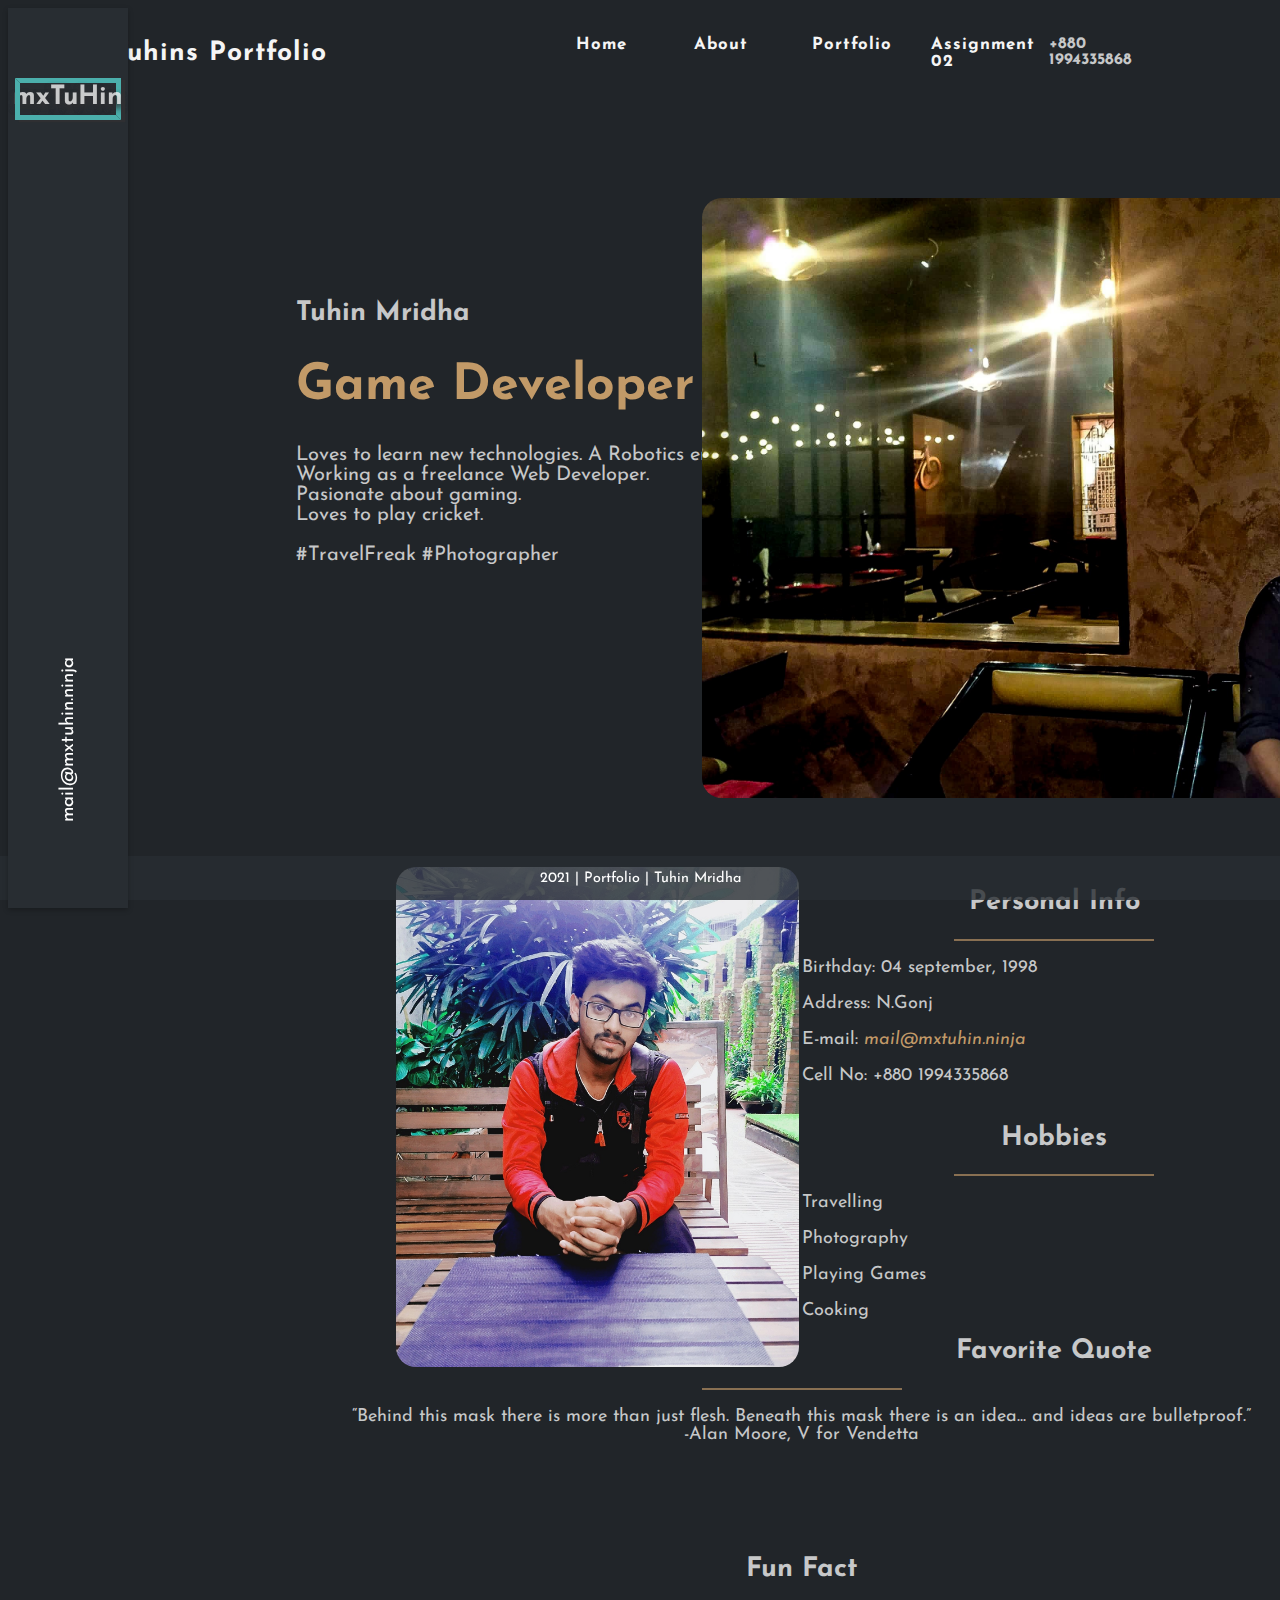
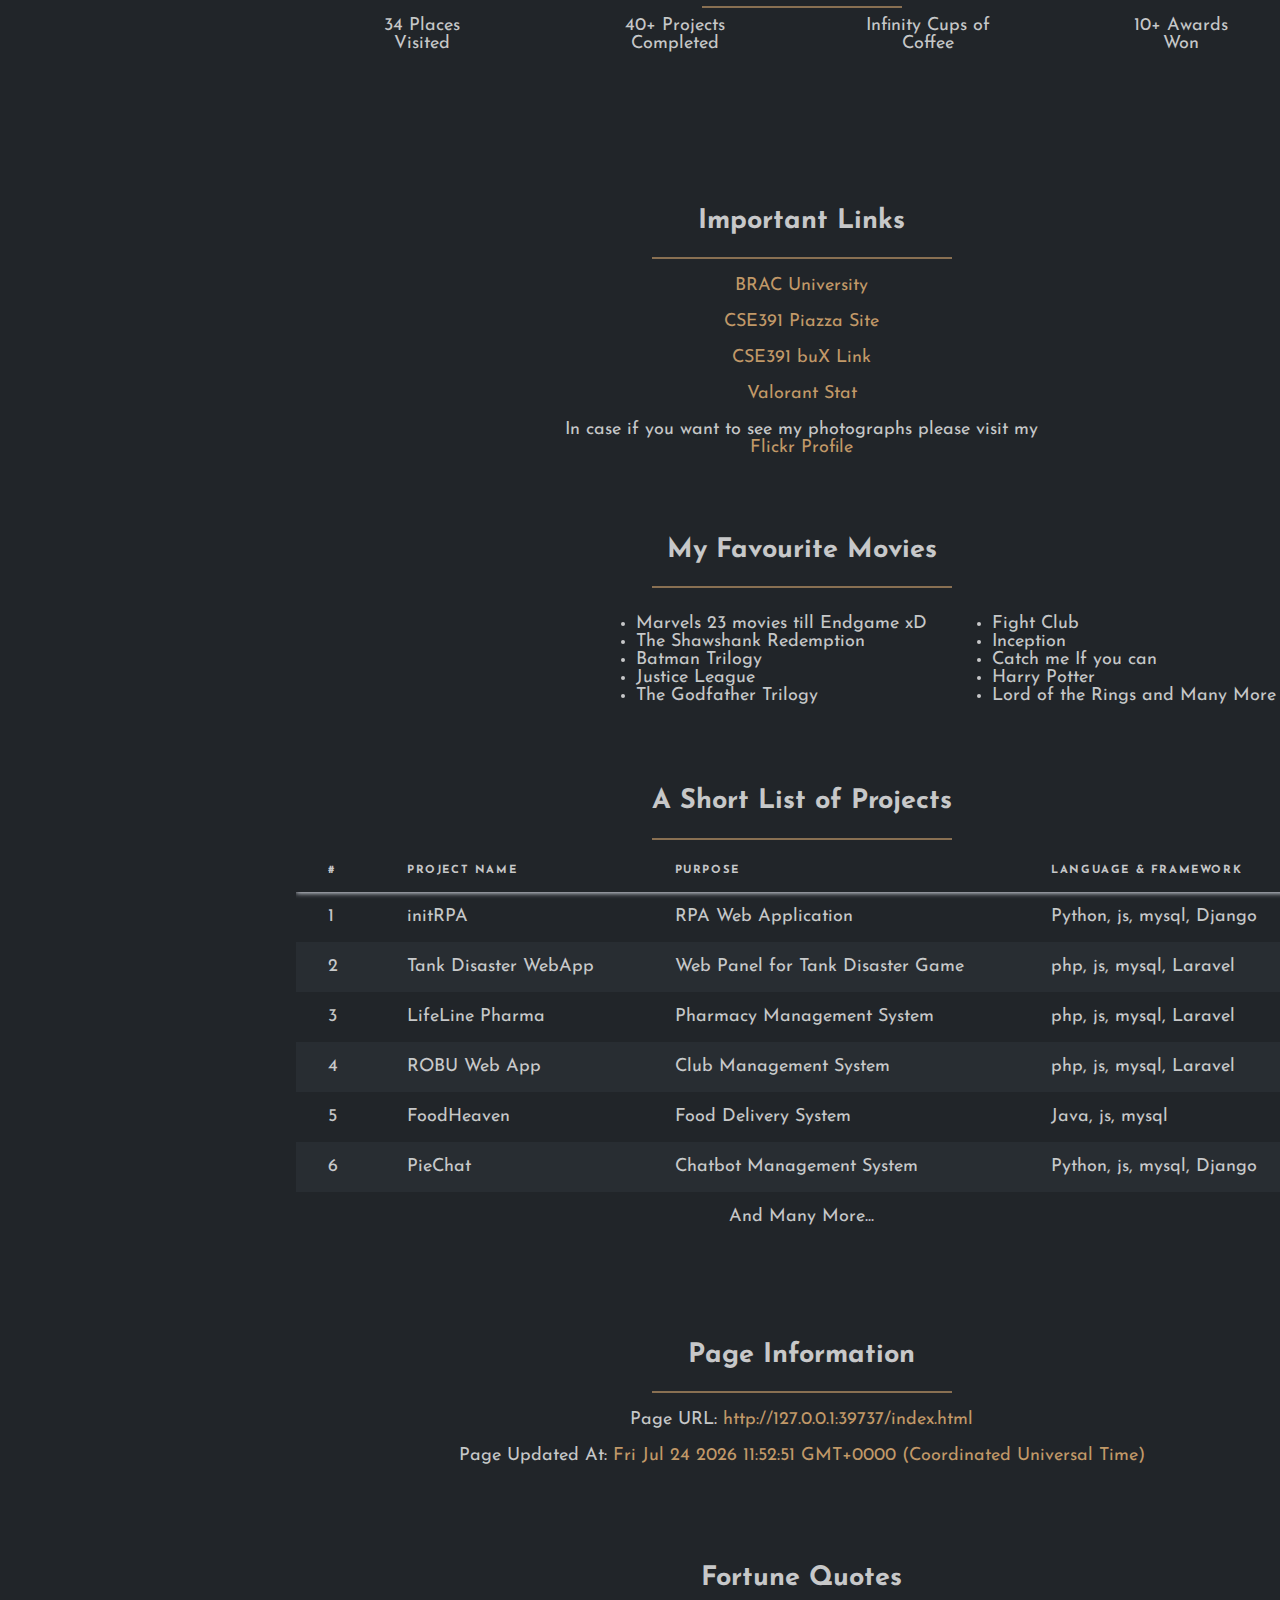
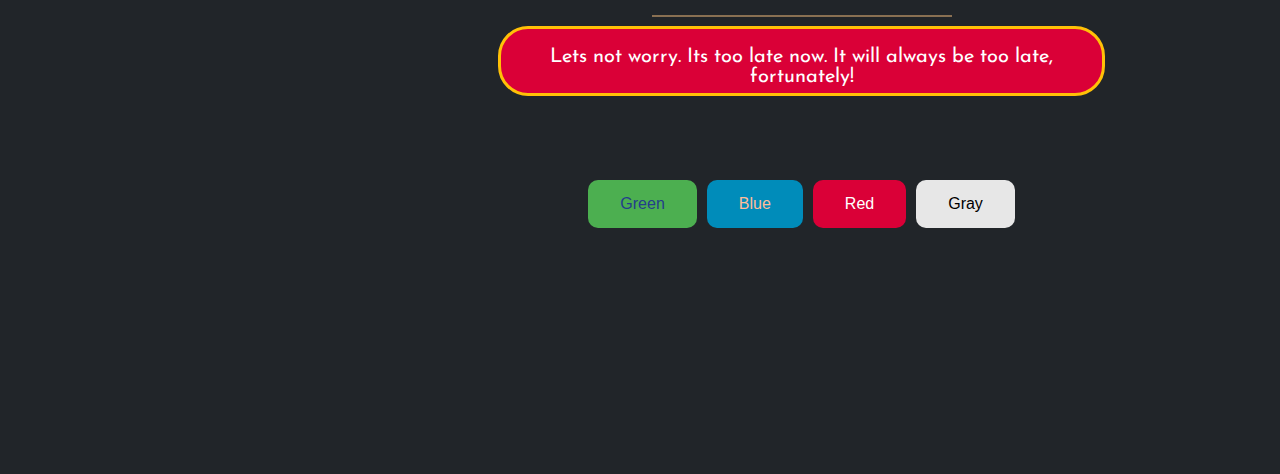
<file: index.html>
<!DOCTYPE html>
<html lang="en">
    <head>
        <meta charset="utf-8"/>
        <title>mxTuHin | Portfolio</title>
        <link rel="stylesheet" href="css/style.css">
    </head>
    <body>
        <header>
            <section id="desktop-menu" class="desktop-menu">
                <nav class="sidebar ">
                    <a class="sidebar__logo" href="#">
                        <abbr class="logo">mxTuHin</abbr>
                    </a>
                    <div style="margin-top: 200px">
                        
                    </div>
                    <div>
                        <div class="side-nav-icon-column">
                            <a style="color:white" href="https://github.com/mxTuhin"><i class="fab fa-github"></i></a>
                        </div>
                        <div class="side-nav-icon-column">
                            <a style="color:white" href="https://www.facebook.com/tuhin.mridha.5/"><i class="fab fa-facebook-f"></i></a>
                        </div>
                        <div class="side-nav-icon-column">
                            <a style="color:white" href="https://www.instagram.com/mx_tuhin/?hl=en"><i class="fab fa-instagram"></i></a>
                        </div>
                        <div class="side-nav-icon-column">
                            <a style="color:white" href="https://twitter.com/tuhin_mridha_5"><i class="fab fa-twitter"></i></a>
                        </div>
                        
                        <div class="side-nav-icon-column">
                            <a style="color:white" href="https://www.flickr.com/photos/mxtuhin/"><i class="fab fa-flickr"></i></a>
                        </div>
                        <div class="side-nav-email-column">
                            <div><a style="color:white" href="mailto:mail@mxtuhin.ninja">mail@mxtuhin.ninja</a></div>
                            <i style="color: #CFA969" class="fas fa-envelope"></i>
                            
                        </div>
                    </div>
                </nav>
            </section>
            <nav class="navbar">
                <a class="logo">Tuhins Portfolio</a>
                <ul class="main-nav">
                    
                    <li>
                        <a href="#" class="nav-links">Home</a>
                    </li>
                    <li>
                        <a href="#aboutSectionLink" class="nav-links">About</a>
                    </li>
                    <li>
                        <a href="#portfolio_link" class="nav-links">Portfolio</a>
                    </li>
                    
                    <li>
                        <a href="../assignment02/" class="nav-links">Assignment 02</a>
                    </li>
                    <li style="font-size:16px">
                        <i style="color: #CC9F7C" class="fas fa-phone"></i> +880 1994335868
                    </li>
                </ul>
                <div class="nav-toggle">
                    <span>+</span>
                </div>
            </nav>
        </header>



        <div class="content">
            <!-- First Section -->
            <div style="margin-top:100px" class="custom-container">
                <div style="margin-top: 80px;" class="left-container">
                    <h2>Tuhin Mridha</h2>
                    <h1 style="color: #C29A68; font-size: 50px">Game Developer</h1>
                    <p style="font-size: 20px">Loves to learn new technologies. A Robotics enthusiast. <br>Working as a freelance Web Developer. <br>Pasionate about gaming. 
                        <br>Loves to play cricket. <br><br>#TravelFreak #Photographer</p>
                </div>
                <div class="right-container">
                    <img alt="CoverImage" style="height: 600px; border-radius: 20px; margin-left: -100px" src="images/mxTuHin_Cover.jpg">
                </div>
            </div>
            <!-- Second Section  -->
            <div id="aboutSectionLink" style="margin-top:400px;" class="custom-container">
                <div class="left-container">
                    <img alt="ProfileImage" style="height: 500px; border-radius: 20px; margin-left: 100px" src="images/mxTuHin.jpg">
                    
                </div>
                <div class="right-container">
                    <h2 style="text-align: center">Personal Info  </h2><hr style="width: 200px; border: 1px solid #897052">
                    <!-- <h1 style="color: #C29A68; font-size: 50px">Game Developer</h1> -->
                    <p style="font-size: 18px">
                        Birthday: 04 september, 1998<br><br>
                        Address: N.Gonj<br><br>
                        E-mail: <a style="color:#C29A68" href="mailto:mail@mxtuhin.ninja"><i>mail@mxtuhin.ninja</i></a><br><br>
                        Cell No: +880 1994335868<br><br>
                         
                    </p>
                    <h2 style="text-align: center">Hobbies </h2><hr style="width: 200px; border: 1px solid #897052">
                    <p>Travelling</p>
                    <p>Photography</p>
                    <p>Playing Games</p>
                    <p>Cooking</p>
                </div>
            </div>
            <div style="margin-top:200px; text-align: center;" >
                <h2 style="text-align: center"> Favorite Quote  </h2><hr style="width: 200px; border: 1px solid #897052">
                <p>“Behind this mask there is more than just flesh. Beneath this mask there is an idea... and ideas are bulletproof.”

                     <br>-Alan Moore, V for Vendetta</p>
            </div><br><br><br><br>
            
            <div style="text-align: center;" >
                <h2 style="text-align: center">Fun Fact  </h2><hr style="width: 200px; border: 1px solid #897052">
                <div class="left-container">
                    <div >
                        <div class="left-container">
                            <i class="fas fa-map-marked-alt"></i> 34 Places <br>Visited                           
                        </div>
                        <div class="right-container">
                            <i class="fas fa-tasks"></i> 40+ Projects <br>Completed
                        </div>
                    </div>
                    
                </div>
                <div class="right-container">
                    <div>
                        <div class="left-container">
                            <i class="fas fa-mug-hot"></i> Infinity Cups of <br>Coffee
                            
                        </div>
                        <div class="right-container">
                            <i class="fas fa-trophy"></i> 10+ Awards <br>Won
                        </div>
                    </div>
                </div>
            </div>

            <div style="text-align: center; margin-top:200px " >
                <h2 style="text-align: center">Important Links </h2><hr style="width: 300px; border: 1px solid #897052">
                <p><a style="color: #C19968" href="https://www.bracu.ac.bd/" target="_blank">BRAC University</a></p>
                <p><a style="color: #C19968" href="https://piazza.com/class/kpscjkcnaao797" target="_blank">CSE391 Piazza Site</a></p>
                <p><a style="color: #C19968" href="https://bux.bracu.ac.bd/courses/course-v1:buX+CSE391+2021_Summer/course/" target="_blank">CSE391 buX Link</a></p>
                <p><a style="color: #C19968" href="https://tracker.gg/valorant/profile/riot/mxTuHin%23007/overview" target="_blank">Valorant Stat</a></p>
                
                <p>In case if you want to see my photographs please visit my <br><a style="color: #C19968" href="https://www.flickr.com/photos/mxtuhin/" target="_blank"><i class="fab fa-flickr"></i> Flickr Profile</a></p>
            </div>
            <div style="margin-top:80px" >
                <h2 style="text-align: center">My Favourite Movies </h2> <hr style="width: 300px; border: 1px solid #897052">
                <div style="margin-left: 300px">
                    <div class="left-container">
                        <ul >
                            <li>Marvels 23 movies till Endgame xD</li>
                            <li>The Shawshank Redemption</li>
                            <li>Batman Trilogy</li>
                            <li>Justice League</li>
                            <li>The Godfather Trilogy</li>
                            
                        </ul>
                        
                    </div>
                    <div class="right-container">
                        <ul >
                        <li>Fight Club</li>
                        <li>Inception</li>
                        <li>Catch me If you can</li>
                        <li>Harry Potter</li>
                        <li>Lord of the Rings and Many More</li>
                        
                    </ul>
                    </div>
                </div>
                
                
                  
            </div>

            <div id="portfolio_link" style="text-align: center; margin-top:200px " >
                <h2 style="text-align: center">A Short List of Projects </h2><hr style="width: 300px; border: 1px solid #897052">
                <table>
                    <thead>
                        <tr>
                            <th>#</th>
                            <th>Project Name</th>
                            <th>Purpose</th>
                            <th>Language & Framework</th>
                
                        </tr>
                    </thead>
                    <tr>
                        <td>1</td>
                        <td>initRPA</td>
                        <td>RPA Web Application</td>
                        <td>Python, js, mysql, Django</td>
                    </tr>
                    <tr>
                        <td>2</td>
                        <td>Tank Disaster WebApp</td>
                        <td>Web Panel for Tank Disaster Game</td>
                        <td>php, js, mysql, Laravel</td>
                    </tr>
                    <tr>
                        <td>3</td>
                        <td>LifeLine Pharma</td>
                        <td>Pharmacy Management System</td>
                        <td>php, js, mysql, Laravel</td>
                    </tr>
                    <tr>
                        <td>4</td>
                        <td>ROBU Web App</td>
                        <td>Club Management System</td>
                        <td>php, js, mysql, Laravel</td>
                    </tr>
                    <tr>
                        <td>5</td>
                        <td>FoodHeaven</td>
                        <td>Food Delivery System</td>
                        <td>Java, js, mysql</td>
                    </tr>
                    <tr>
                        <td>6</td>
                        <td>PieChat</td>
                        <td>Chatbot Management System</td>
                        <td>Python, js, mysql, Django</td>
                    </tr>
                    <tr>
                        <td style="text-align: center" colspan="4">And Many More...</td>
                        
                    </tr>
                
                </table>
                
            </div>

            <div style="text-align: center; margin-top:100px">
                <h2 style="text-align: center">Page Information  </h2><hr style="width: 300px; border: 1px solid #897052">
                <p>Page URL: <span style="color:#C19968" id="page_location"></span></p>
                <p>Page Updated At: <span style="color:#C19968" id="page_updated_at"></span></p>
            </div>

            <div style="text-align: center; margin-top:100px"  >
                <h2 style="text-align: center">Fortune Quotes</h2><hr style="width: 300px; border: 1px solid #897052">
                <div align="center">
                        <div id="fortune_box" style="text-align: center; background-color: #DA0037; width: 60%; height: 70px; border-radius: 30px; border: 3px solid #FFC107"><br>
                            <div style="top: 50px !important; color: white; font-size: 20px" id="fortune_text">Fortune Quote Will load here</div>
                        </div>
                </div>
            </div>

            <div align=center class="custom-container">
                <div>
                    <button onclick="fortune_buttons('green')" class="button">Green</button>
                    <button onclick="fortune_buttons('blue')" class="button button2">Blue</button>
                    <button onclick="fortune_buttons('red')" class="button button3">Red</button>
                    <button onclick="fortune_buttons('gray')" class="button button4">Gray</button>
                </div>
            </div>
            
            
            

        </div>
        



        <div class="footer">
            <p>2021 | Portfolio | Tuhin Mridha</p>
        </div>          

          
        <script src="js/app.js"></script>
        <link rel="stylesheet" href="https://cdnjs.cloudflare.com/ajax/libs/font-awesome/5.15.3/css/all.min.css" 
        integrity="sha512-iBBXm8fW90+nuLcSKlbmrPcLa0OT92xO1BIsZ+ywDWZCvqsWgccV3gFoRBv0z+8dLJgyAHIhR35VZc2oM/gI1w==" 
        crossorigin="anonymous" 
        referrerpolicy="no-referrer" />
    </body>
</html>
</file>
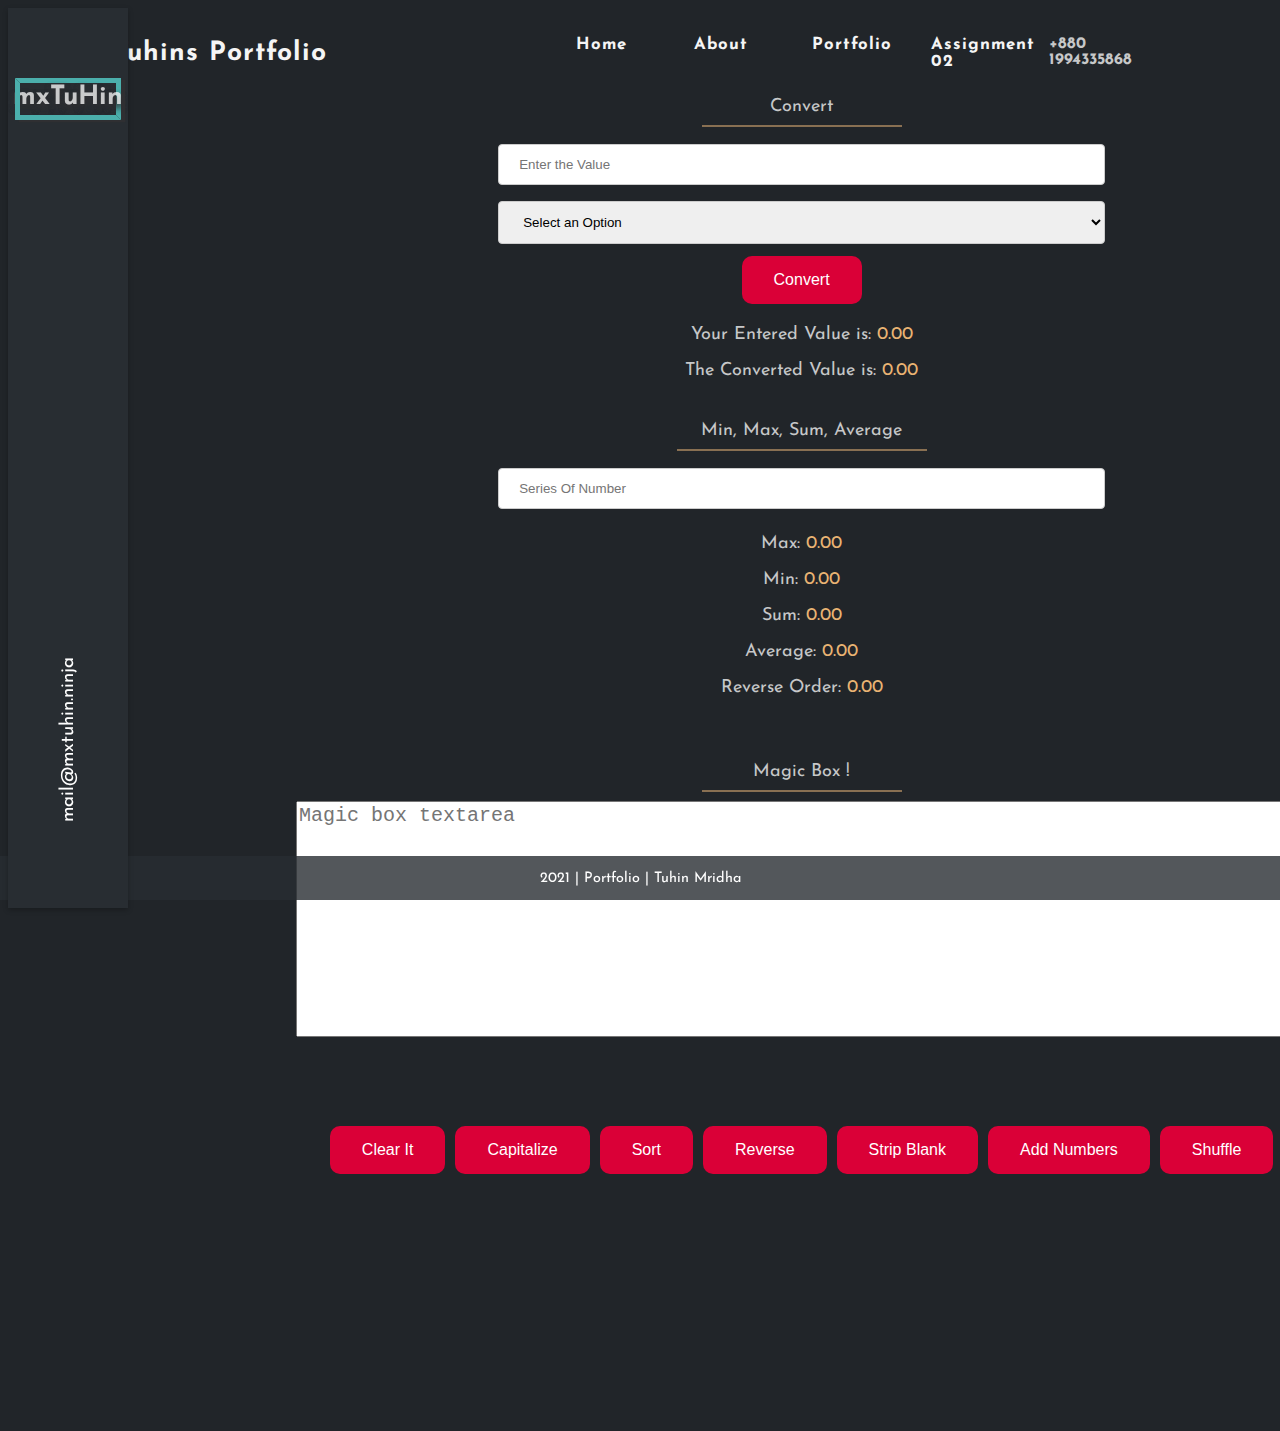
<file: assignment02/index.html>
<!DOCTYPE html>
<html lang="en">
    <head>
        <meta charset="utf-8"/>
        <title>mxTuHin | Portfolio</title>
        <link rel="stylesheet" href="../css/style.css">
    </head>
    <body>
        <header>
            <section id="desktop-menu" class="desktop-menu">
                <nav class="sidebar ">
                    <a class="sidebar__logo" href="#">
                        <abbr class="logo">mxTuHin</abbr>
                    </a>
                    <div style="margin-top: 200px">
                        
                    </div>
                    <div>
                        <div class="side-nav-icon-column">
                            <a style="color:white" href="https://github.com/mxTuhin"><i class="fab fa-github"></i></a>
                        </div>
                        <div class="side-nav-icon-column">
                            <a style="color:white" href="https://www.facebook.com/tuhin.mridha.5/"><i class="fab fa-facebook-f"></i></a>
                        </div>
                        <div class="side-nav-icon-column">
                            <a style="color:white" href="https://www.instagram.com/mx_tuhin/?hl=en"><i class="fab fa-instagram"></i></a>
                        </div>
                        <div class="side-nav-icon-column">
                            <a style="color:white" href="https://twitter.com/tuhin_mridha_5"><i class="fab fa-twitter"></i></a>
                        </div>
                        
                        <div class="side-nav-icon-column">
                            <a style="color:white" href="https://www.flickr.com/photos/mxtuhin/"><i class="fab fa-flickr"></i></a>
                        </div>
                        <div class="side-nav-email-column">
                            <div><a style="color:white" href="mailto:mail@mxtuhin.ninja">mail@mxtuhin.ninja</a></div>
                            <i style="color: #CFA969" class="fas fa-envelope"></i>
                            
                        </div>
                    </div>
                </nav>
            </section>
            <nav class="navbar">
                <a class="logo">Tuhins Portfolio</a>
                <ul class="main-nav">
                    
                    <li>
                        <a href="../" class="nav-links">Home</a>
                    </li>
                    <li>
                        <a href="../#aboutSectionLink" class="nav-links">About</a>
                    </li>
                    <li>
                        <a href="../#portfolio_link" class="nav-links">Portfolio</a>
                    </li>
                    
                    <li>
                        <a href="../assignment02/" class="nav-links">Assignment 02</a>
                    </li>
                    <li style="font-size:16px">
                        <i style="color: #CC9F7C" class="fas fa-phone"></i> +880 1994335868
                    </li>
                </ul>
                <div class="nav-toggle">
                    <span>+</span>
                </div>
            </nav>
        </header>



        <div class="content">
            <div align="center">
                <form style="width: 60%">
                    <div>
                        <label>Convert</label><hr style="width: 200px; border: 1px solid #897052">
                        <input id="enValue" type="text" placeholder="Enter the Value">
                    </div>
                    
                    <select id="selector" required>
                        <option value="ns" selected disabled>Select an Option</option>
                        <option value="kg">lb to kg</option>
                        <option value="lb">kg to lb</option>
                    </select>
                    <button type="button" onclick="convert()" class="button button3">Convert</button>
                </form>
                <p>Your Entered Value is: <span style="color:#e9b473" id="enV">0.00</span></p>
                <p>The Converted Value is: <span style="color:#e9b473" id="cnV">0.00</span> </p>
            </div>
        </div>
        <br><br>
        <div class="content">
            <div align="center">
                <form style="width: 60%">
                    <div>
                        <label>Min, Max, Sum, Average</label><hr style="width: 250px; border: 1px solid #897052">
                        <input onkeyup="calculate()" id="enSeries" type="text" placeholder="Series Of Number">
                    </div>
                    
                </form>
                <p>Max: <span style="color:#e9b473" id="max">0.00</span></p>
                <p>Min: <span style="color:#e9b473" id="min">0.00</span> </p>
                <p>Sum: <span style="color:#e9b473" id="sum">0.00</span></p>
                <p>Average: <span style="color:#e9b473" id="avg">0.00</span> </p>
                <p>Reverse Order: <span style="color:#e9b473" id="rev">0.00</span> </p>
            </div>
        </div>
        <br><br><br><br>
        <div class="content">
            <div align="center">
                <form style="width: 100%">
                    <div>
                        <label>Magic Box !</label><hr style="width: 200px; border: 1px solid #897052">
                        <textarea style="font-size:20px" onkeyup="calculate()" id="enTextarea" type="text" rows="10" cols="100" placeholder="Magic box textarea"></textarea>
                    </div>
                    
                </form>
                
            </div>
            <div align=center class="custom-container">
                <div>
                    <button onclick="magicBox('clear')" class="button button3">Clear It</button>
                    <button onclick="magicBox('capitalize')" class="button button3">Capitalize</button>
                    <button onclick="magicBox('sort')" class="button button3">Sort</button>
                    <button onclick="magicBox('reverse')" class="button button3">Reverse</button>
                    <button onclick="magicBox('strip')" class="button button3">Strip Blank</button>
                    <button onclick="magicBox('addNum')" class="button button3">Add Numbers</button>
                    <button onclick="magicBox('shuffle')" class="button button3">Shuffle</button>
                </div>
            </div>
        </div>

        
        



        <div class="footer">
            <p>2021 | Portfolio | Tuhin Mridha</p>
        </div>          

          
        <script src="../js/app.js"></script>
        <link rel="stylesheet" href="https://cdnjs.cloudflare.com/ajax/libs/font-awesome/5.15.3/css/all.min.css" 
        integrity="sha512-iBBXm8fW90+nuLcSKlbmrPcLa0OT92xO1BIsZ+ywDWZCvqsWgccV3gFoRBv0z+8dLJgyAHIhR35VZc2oM/gI1w==" 
        crossorigin="anonymous" 
        referrerpolicy="no-referrer" />
    </body>
</html>
</file>
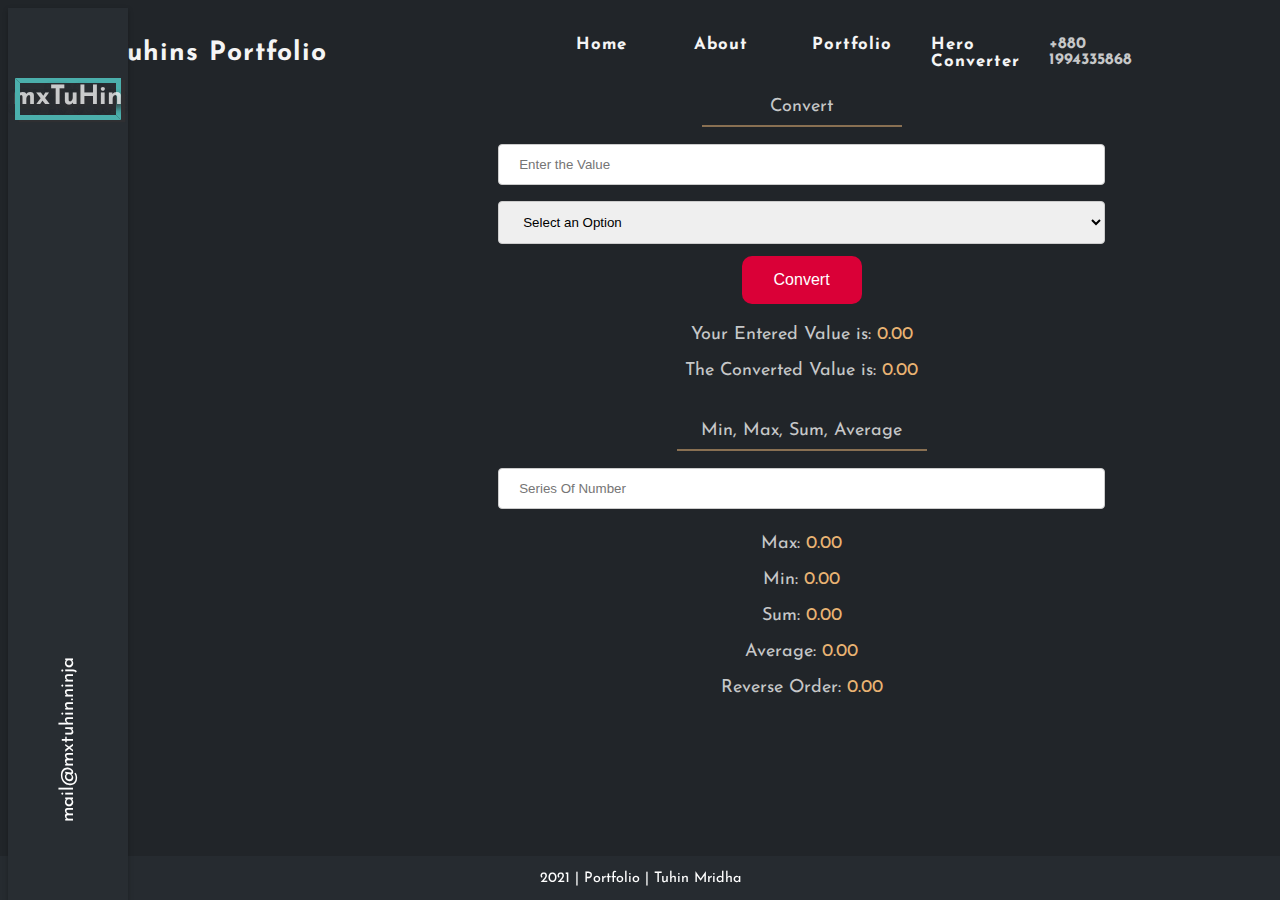
<file: hero_converter/index.html>
<!DOCTYPE html>
<html lang="en">
    <head>
        <meta charset="utf-8"/>
        <title>mxTuHin | Portfolio</title>
        <link rel="stylesheet" href="../css/style.css">
    </head>
    <body>
        <header>
            <section id="desktop-menu" class="desktop-menu">
                <nav class="sidebar ">
                    <a class="sidebar__logo" href="#">
                        <abbr class="logo">mxTuHin</abbr>
                    </a>
                    <div style="margin-top: 200px">
                        
                    </div>
                    <div>
                        <div class="side-nav-icon-column">
                            <a style="color:white" href="https://github.com/mxTuhin"><i class="fab fa-github"></i></a>
                        </div>
                        <div class="side-nav-icon-column">
                            <a style="color:white" href="https://www.facebook.com/tuhin.mridha.5/"><i class="fab fa-facebook-f"></i></a>
                        </div>
                        <div class="side-nav-icon-column">
                            <a style="color:white" href="https://www.instagram.com/mx_tuhin/?hl=en"><i class="fab fa-instagram"></i></a>
                        </div>
                        <div class="side-nav-icon-column">
                            <a style="color:white" href="https://twitter.com/tuhin_mridha_5"><i class="fab fa-twitter"></i></a>
                        </div>
                        
                        <div class="side-nav-icon-column">
                            <a style="color:white" href="https://www.flickr.com/photos/mxtuhin/"><i class="fab fa-flickr"></i></a>
                        </div>
                        <div class="side-nav-email-column">
                            <div><a style="color:white" href="mailto:mail@mxtuhin.ninja">mail@mxtuhin.ninja</a></div>
                            <i style="color: #CFA969" class="fas fa-envelope"></i>
                            
                        </div>
                    </div>
                </nav>
            </section>
            <nav class="navbar">
                <a class="logo">Tuhins Portfolio</a>
                <ul class="main-nav">
                    
                    <li>
                        <a href="../" class="nav-links">Home</a>
                    </li>
                    <li>
                        <a href="../#aboutSectionLink" class="nav-links">About</a>
                    </li>
                    <li>
                        <a href="../#portfolio_link" class="nav-links">Portfolio</a>
                    </li>
                    
                    <li>
                        <a href="../hero_converter/" class="nav-links">Hero Converter</a>
                    </li>
                    <li style="font-size:16px">
                        <i style="color: #CC9F7C" class="fas fa-phone"></i> +880 1994335868
                    </li>
                </ul>
                <div class="nav-toggle">
                    <span>+</span>
                </div>
            </nav>
        </header>



        <div class="content">
            <div align="center">
                <form style="width: 60%">
                    <div>
                        <label>Convert</label><hr style="width: 200px; border: 1px solid #897052">
                        <input id="enValue" type="text" placeholder="Enter the Value">
                    </div>
                    
                    <select id="selector" required>
                        <option value="ns" selected disabled>Select an Option</option>
                        <option value="kg">lb to kg</option>
                        <option value="lb">kg to lb</option>
                    </select>
                    <button type="button" onclick="convert()" class="button button3">Convert</button>
                </form>
                <p>Your Entered Value is: <span style="color:#e9b473" id="enV">0.00</span></p>
                <p>The Converted Value is: <span style="color:#e9b473" id="cnV">0.00</span> </p>
            </div>
        </div>
        <br><br>
        <div class="content">
            <div align="center">
                <form style="width: 60%">
                    <div>
                        <label>Min, Max, Sum, Average</label><hr style="width: 250px; border: 1px solid #897052">
                        <input onkeyup="calculate()" id="enSeries" type="text" placeholder="Series Of Number">
                    </div>
                    
                </form>
                <p>Max: <span style="color:#e9b473" id="max">0.00</span></p>
                <p>Min: <span style="color:#e9b473" id="min">0.00</span> </p>
                <p>Sum: <span style="color:#e9b473" id="sum">0.00</span></p>
                <p>Average: <span style="color:#e9b473" id="avg">0.00</span> </p>
                <p>Reverse Order: <span style="color:#e9b473" id="rev">0.00</span> </p>
            </div>
        </div>
        



        <div class="footer">
            <p>2021 | Portfolio | Tuhin Mridha</p>
        </div>          

          
        <script src="../js/app.js"></script>
        <link rel="stylesheet" href="https://cdnjs.cloudflare.com/ajax/libs/font-awesome/5.15.3/css/all.min.css" 
        integrity="sha512-iBBXm8fW90+nuLcSKlbmrPcLa0OT92xO1BIsZ+ywDWZCvqsWgccV3gFoRBv0z+8dLJgyAHIhR35VZc2oM/gI1w==" 
        crossorigin="anonymous" 
        referrerpolicy="no-referrer" />
    </body>
</html>
</file>
<file: css/style.css>
@import url("https://fonts.googleapis.com/css?family=Josefin+Sans");
* {
  box-sizing: border-box;
}

body {
  font-size: 12px;
  font-family: "Josefin Sans", "Roboto", sans-serif;
  background-color: #212529;
  color: rgba(255, 255, 255, 0.75);
}

a {
  color: white;
  text-decoration: none;
  outline: none;
}

li {
  width: 100%;
}

svg {
  width: 100%;
  max-width: 30px;
  transition: all 0.3s ease;
}

.u-uppercase {
  text-transform: uppercase;
}

.fake-button::active {
  transform: scale(0.95);
}

.flex-column-nowrap {
  display: flex;
  flex-flow: column nowrap;
}

.flex-row-wrap {
  display: flex;
  flex-flow: row wrap;
}

.flex-row-nowrap {
  display: flex;
  flex-flow: row nowrap;
}

.sidebar__logo,
.navbar__logo {
  position: relative;
  margin-top: 0.5rem;
  padding-top: 0.4rem;
  z-index: 10;
}
.sidebar__logo .logo,
.navbar__logo .logo {
  top: 50%;
  left: 50%;
  color: rgba(255, 255, 255, 0.75);
  font-size: 1.7rem;
  font-weight: bold;
  letter-spacing: -4px;
  text-shadow: 0 0.2rem 0.4rem #2f2f32, 0 0.2rem 0.4rem #2f2f32;
  transform: translate(-50%, 100%);
  letter-spacing: 0px;
}
.sidebar__logo::before, .sidebar__logo::after,
.navbar__logo::before,
.navbar__logo::after {
  content: "";
  position: absolute;
  left: 50%;
  top: 50%;
  display: block;
  width: 4rem;
  
  padding: 1rem;
  border: 5px solid #4bafac;
  transform: translate(-50%, -50%) rotate(0deg);
  -webkit-animation: 10s infinite alternate ease-in-out spin;
          animation: 10s infinite alternate ease-in-out spin;
}
.sidebar__logo::before,
.navbar__logo::before {
  border-color: #4bafac #4bafac transparent transparent;
  z-index: -1;
}
.sidebar__logo::after,
.navbar__logo::after {
  border-color: transparent transparent #4bafac #4bafac;
  z-index: 1;
  box-shadow: 4px 2px 1px #2f2f32;
}


.desktop-menu {
  display: flex;
  position: relative;
}
.desktop-menu .sidebar {
  position: fixed;
  width: 100%;
  max-width: 120px;
  height: 100vh;
  justify-content: space-between;
  align-content: center;
  text-align: center;
  z-index: 10;
  background-color: #282D32;
  box-shadow: 0 2px 5px rgba(0, 0, 0, 0.26);
}

.desktop-menu .sidebar__nav-list .nav-list__item {
  margin-bottom: 2rem;
  opacity: 0.5;
  cursor: pointer;
  transition: all 0.3s ease;
}
.desktop-menu .sidebar__nav-list .nav-list__item a {
  position: relative;
  justify-content: center;
  align-items: center;
  transition: transform 0.15s ease;
}

.desktop-menu .sidebar__nav-list .nav-list__item a span {
  display: block;
  flex-basis: 100%;
  padding-top: 0.25rem;
  transform: translateX(-200px);
  transition: all 0.15s ease;
}

.desktop-menu .sidebar__nav-list .nav-list__item.active, .desktop-menu .sidebar__nav-list .nav-list__item:hover {
  opacity: 1;
}
.desktop-menu .sidebar__nav-list .nav-list__item.active span, .desktop-menu .sidebar__nav-list .nav-list__item:hover span {
  transform: translateX(0);
  color: #4bafac;
  font-weight: bold;
}
.desktop-menu .sidebar__nav-list .nav-list__item.active svg, .desktop-menu .sidebar__nav-list .nav-list__item:hover svg {
  transform: scale(1.1);
  stroke-dasharray: 1000;
  stroke-dashoffset: 1000;
  -webkit-animation: dash 12s ease alternate;
          animation: dash 12s ease alternate;
}


@-webkit-keyframes dash {
  from {
    stroke-dashoffset: 1000;
  }
  to {
    stroke-dashoffset: 0;
  }
}

@keyframes dash {
  from {
    stroke-dashoffset: 1000;
  }
  to {
    stroke-dashoffset: 0;
  }
}
@-webkit-keyframes spin {
  from {
    transform: translateX(-50%) translateY(-50%) rotate(0deg);
  }
  to {
    transform: translateX(-50%) translateY(-50%) rotate(360deg);
  }
}
@keyframes spin {
  from {
    transform: translateX(-50%) translateY(-50%) rotate(0deg);
  }
  to {
    transform: translateX(-50%) translateY(-50%) rotate(360deg);
  }
}

/* Top Nav Styles  */

.navbar {
    
    min-height: 10vh;
    display: flex;
    justify-content: space-around;
    align-items: center;
    font-weight: 700;
}

.logo, .nav-toggle {
    font-size: 2.2em !important;
}

.main-nav {
    list-style: none;
    display: flex;
    width: 50%;
    justify-content: space-around;
    

}

.logo, .nav-links, .nav-toggle {
    color: whitesmoke;
    text-decoration: none;
    letter-spacing: 1px;
    font-size: 1.4em;

}

.nav-toggle {
    display: none;
    cursor: pointer;
}


/* SideNav Extended Styles */

.side-nav-icon-column{
    font-size: 1.3em;
    padding-top: 1.5em;
}
.side-nav-email-column{
    margin-top: 300px;
    font-size: 1.3em;
    padding-top: 1.5em;
}

.side-nav-email-column div{
    font-size: 1.2em;
    /** Rotation */
    margin-bottom: 60px;
    -webkit-transform: rotate(-90deg);
    -moz-transform: rotate(-90deg);
    -o-transform: rotate(-90deg);
    writing-mode: lr-tb;
}

/* Footer Style */

.footer {
    position: fixed;
    left: 0;
    bottom: 0;
    width: 100%;
    color: white;
    text-align: center;
    font-size: 1.2em;
    background-color: rgba(40, 45, 50, 0.8);
 }

 .content{
     width: 80%;
     margin-top: 1 em;
     margin-left: 16em;
     font-size: 18px;
     display: block;
 }

 /* Image Flexing Container */
 
.custom-container {
    width: 100%;
    height: 21vw;
    margin-bottom: 30px;
    margin-top: 80px;
  }
  
  .right-container {
    float:right; 
    width:50%;
  }
  
  .left-container {
    float:left; 
    width:50%;
    align-items: center;
    justify-content: space-around;
    
  }
  
  .right-content {
    width: 100%;
    height: 21vw;
  }
  
  .left-content {
    max-width: 70%;
  }
 

  /* Table Design properties */


table {
  border-collapse: collapse;
  background-color: #212529;
  text-align: left;
  overflow: hidden;
  width: 100%;
}
  thead {
    box-shadow: 0 1px 5px #e1e5ee;
  }

  th {
    padding: 1rem 2rem;
    text-transform: uppercase;
    letter-spacing: 0.1rem;
    font-size: 0.7rem;
    font-weight: 900;
  }

  td {
    padding: 1rem 2rem;
  }

  a {
    text-decoration: none;
    color:#2962ff;
  }

 
  tr:nth-child(even) {
    background-color: #282D32;
  }
 

  /* Button Styles */

  .button {
    background-color: #4CAF50; /* Green */
    border: none;
    color: #233E8B;
    padding: 15px 32px;
    text-align: center;
    text-decoration: none;
    display: inline-block;
    font-size: 16px;
    margin: 4px 2px;
    cursor: pointer;
    border-radius:10px;
  }
  
  .button2 {background-color: #008CBA; color: #FFBD9B} /* Blue */
  .button3 {background-color: #DA0037; color:white} /* Red */ 
  .button4 {background-color: #e7e7e7; color: black;} /* Gray */ 
  .button5 {background-color: #555555;} /* Black */
  
  /* Form Styling */
  input[type=text], select {
    width: 100%;
    padding: 12px 20px;
    margin: 8px 0;
    display: inline-block;
    border: 1px solid #ccc;
    border-radius: 4px;
    box-sizing: border-box;
  }
  
  input[type=submit] {
    width: 100%;
    background-color: #4CAF50;
    color: white;
    padding: 14px 20px;
    margin: 8px 0;
    border: none;
    border-radius: 4px;
    cursor: pointer;
  }
  
  input[type=submit]:hover {
    background-color: #45a049;
  }
</file>
